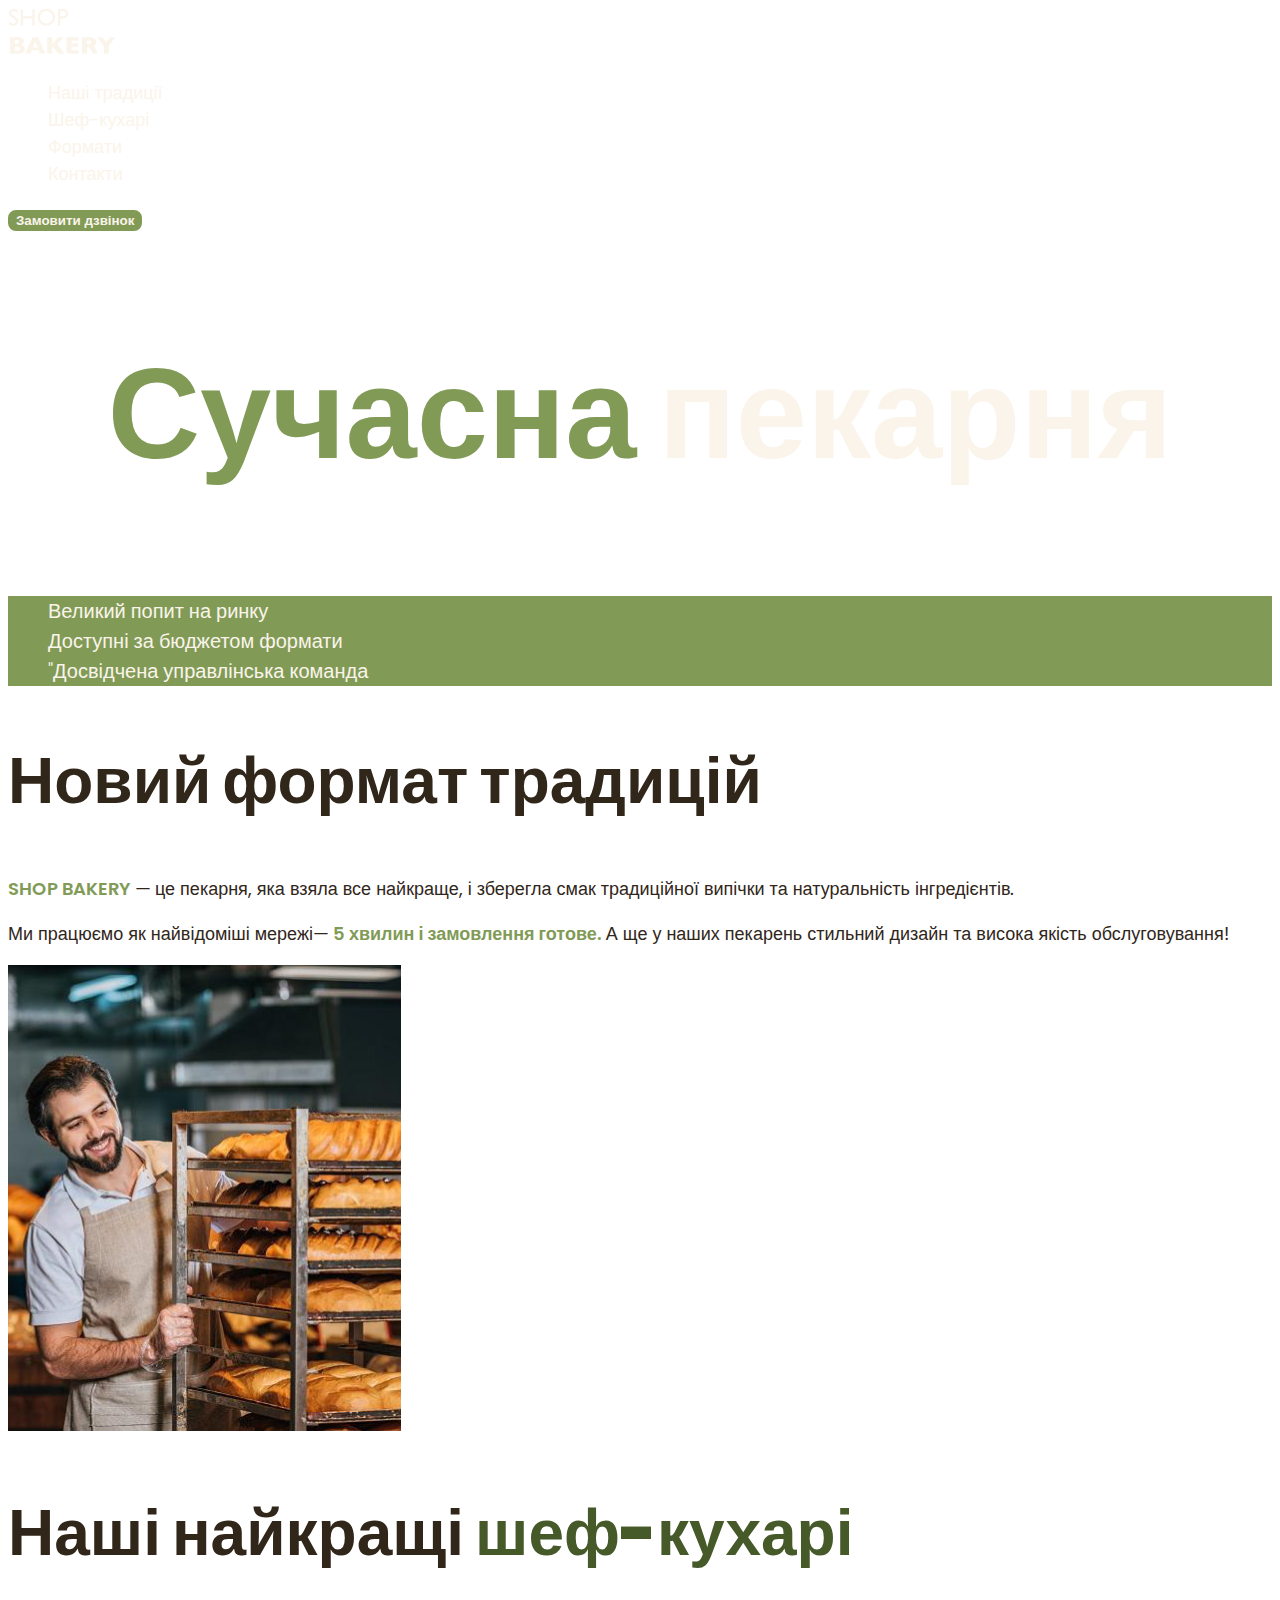
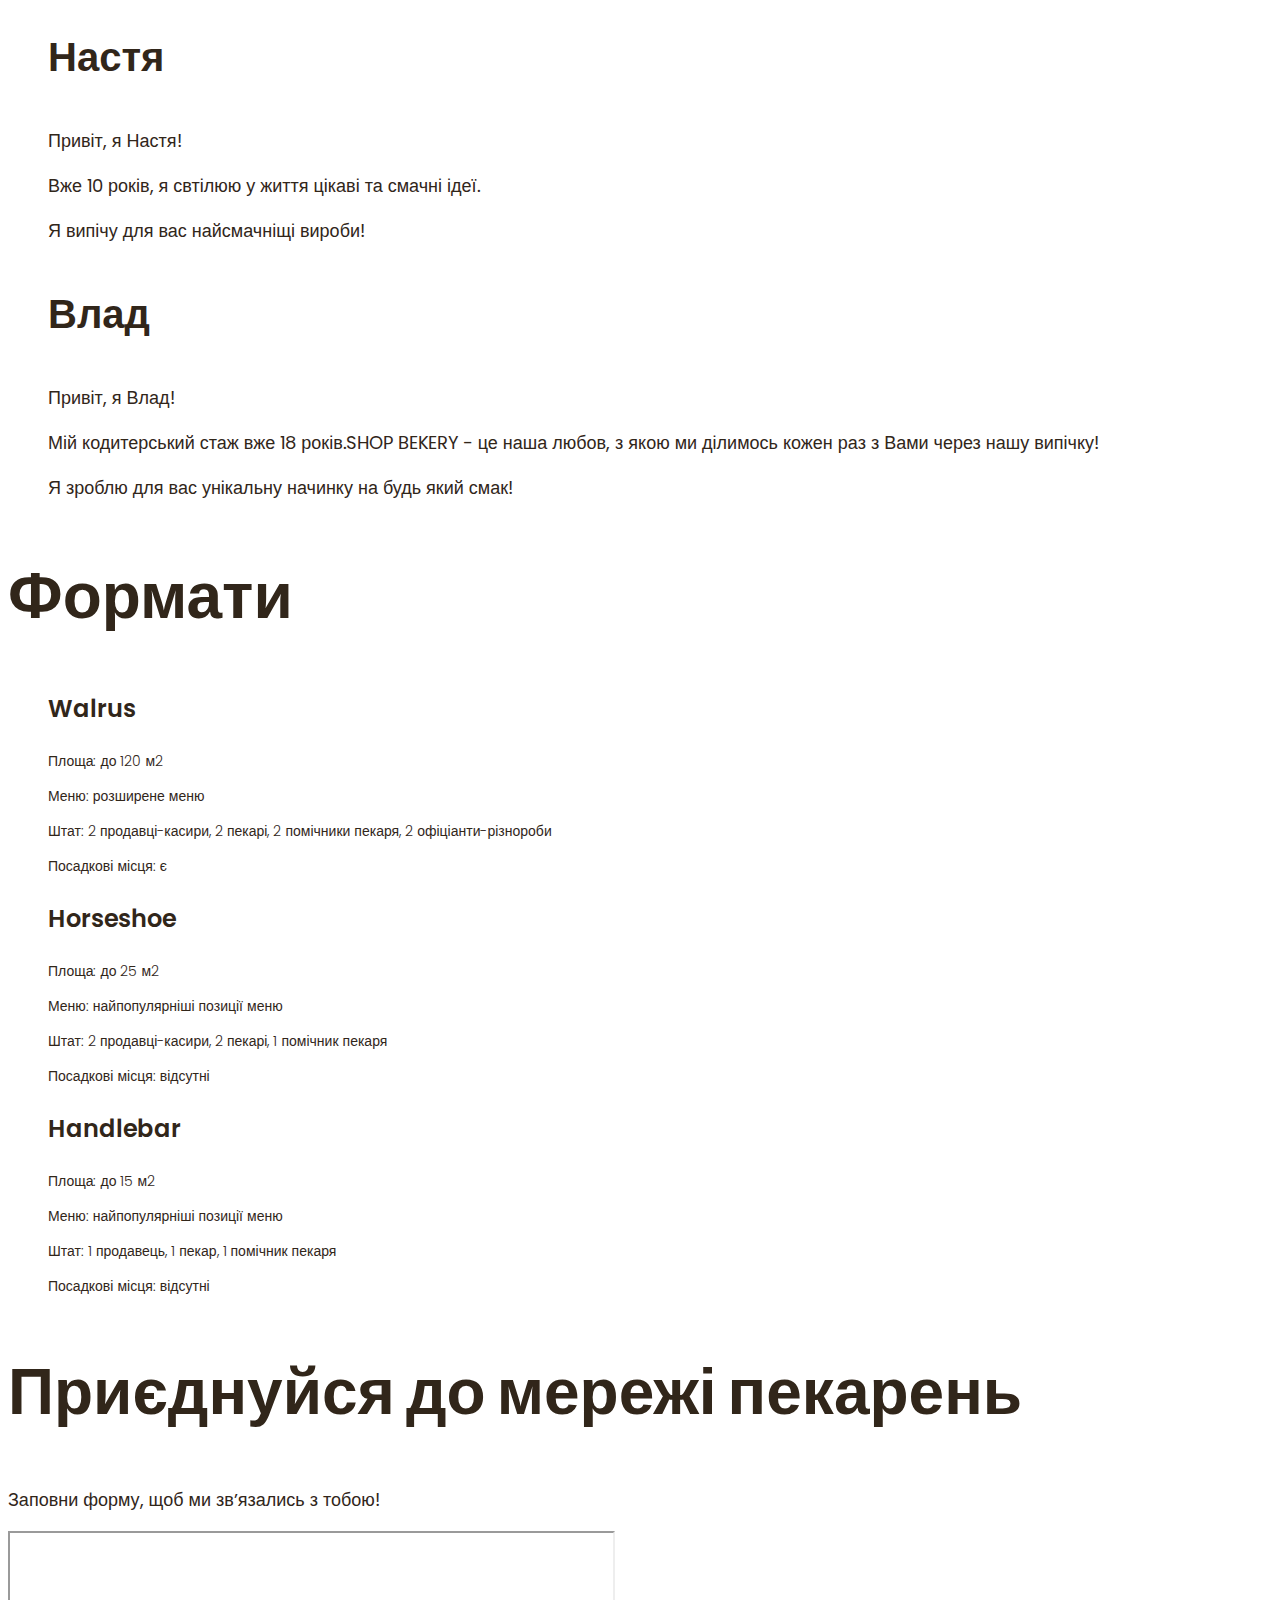
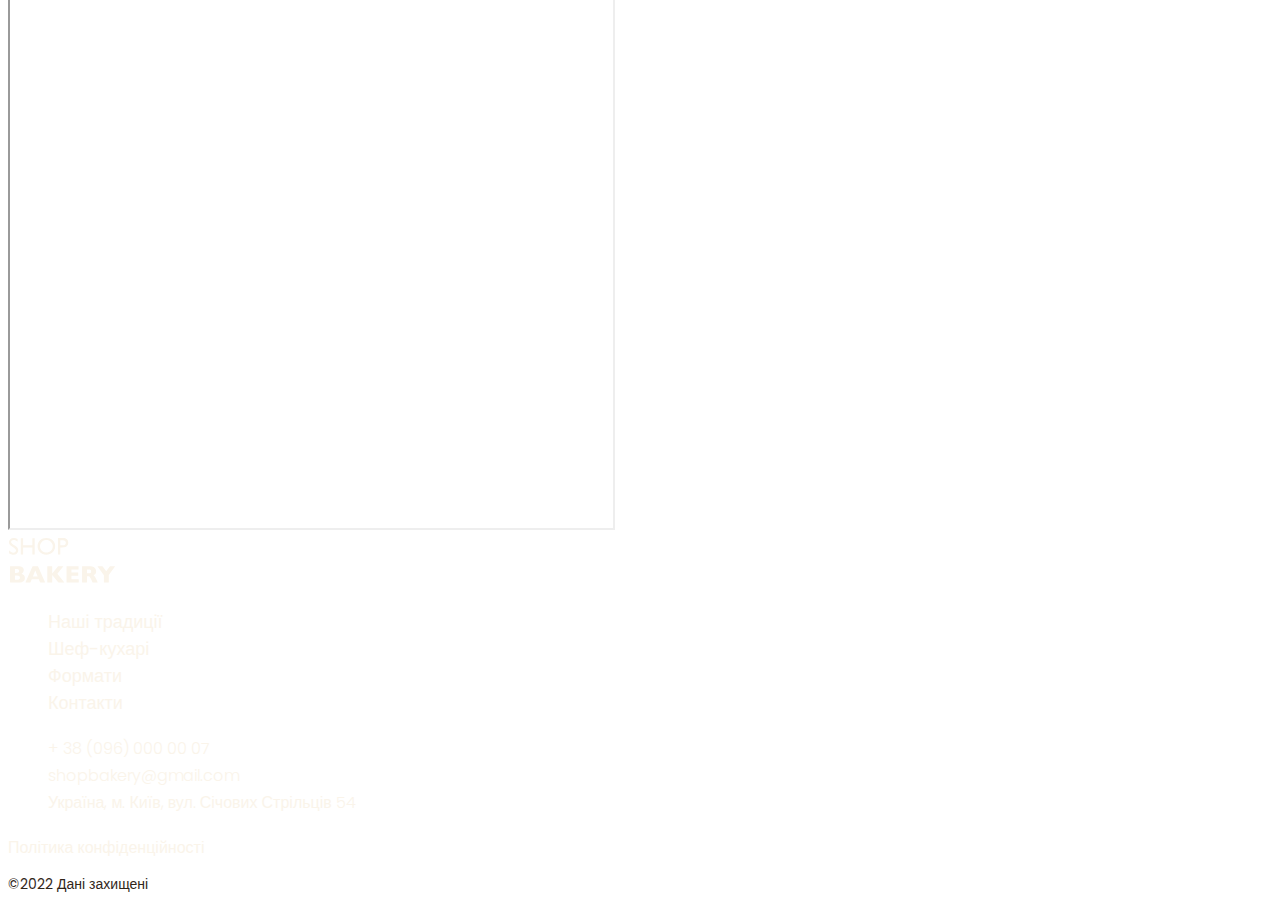
<file: index.html>
<!DOCTYPE html>
<html lang="uk">
  <head>
    <meta charset="UTF-8" />
    <meta name="viewport" content="width=device-width, initial-scale=1.0" />
    <title>Сучасна пекарня</title>
    <!-- Font -->
    <link rel="preconnect" href="https://fonts.googleapis.com" />
    <link rel="preconnect" href="https://fonts.gstatic.com" crossorigin />
    <link
      href="https://fonts.googleapis.com/css2?family=Inter:wght@300;400;700&family=Poppins:wght@300;400;600;900&display=swap"
      rel="stylesheet"
    />
    <!-- Styles -->
    <link rel="stylesheet" href="./css/style.css" />
  </head>
  <body>
    <header>
      <nav>
        <a href="./index.html">
          <img src="./images/logo.svg" alt="Логотип сучасної пекарні" />
        </a>
        <ul>
          <li><a class="link" href="#traditions-section">Наші традиції</a></li>
          <li><a class="link" href="#chefs-section">Шеф-кухарі</a></li>
          <li><a class="link" href="#formats-section">Формати</a></li>
          <li><a class="link" href="#contacts-section">Контакти</a></li>
        </ul>
      </nav>
      <button class="button" type="button">Замовити дзвінок</button>
    </header>
    <main>
      <section>
        <h1 class="hero-title"><span class="accent">Сучасна</span> пекарня</h1>
      </section>
      <section id="traditions-section">
        <ul class="advantages-list">
          <li class="advantages-item">Великий попит на ринку</li>
          <li class="advantages-item">Доступні за бюджетом формати</li>
          <li class="advantages-item">"Досвідчена управлінська команда</li>
        </ul>
        <h2 class="section-title">Новий формат традицій</h2>
        <p class="traditions-text">
          <span class="brand-uppercase">shop bakery</span> — це пекарня, яка взяла все найкраще, і
          зберегла смак традиційної випічки та натуральність інгредієнтів.
        </p>
        <p class="traditions-text">
          Ми працюємо як найвідоміші мережі—
          <span class="brand">5 хвилин і замовлення готове.</span> А ще у наших пекарень стильний
          дизайн та висока якість обслуговування!
        </p>
        <img src="./images/block2man.jpg" alt="Чоловік пекар посміхається дивиться на випічку" />
      </section>
      <section id="chefs-section">
        <h2 class="section-title">Наші найкращі <span class="accent">шеф-кухарі</span></h2>
        <ul>
          <li>
            <article>
              <h3 class="chef-title">Настя</h3>
              <p>Привіт, я Настя!</p>
              <p>Вже 10 років, я свтілюю у життя цікаві та смачні ідеї.</p>
              <p>Я випічу для вас найсмачніщі вироби!</p>
            </article>
          </li>
          <li>
            <article>
              <h3 class="chef-title">Влад</h3>
              <p>Привіт, я Влад!</p>
              <p>
                Мій кодитерський стаж вже 18 років.SHOP BEKERY - це наша любов, з якою ми ділимось
                кожен раз з Вами через нашу випічку!
              </p>
              <p>Я зроблю для вас унікальну начинку на будь який смак!</p>
            </article>
          </li>
        </ul>
      </section>
      <section id="formats-section">
        <h2 class="section-title">Формати</h2>
        <ul>
          <li>
            <article>
              <h3 class="formats-title" lang="en">Walrus</h3>
              <div class="format-text">
                <p>Площа: до 120 м2</p>
                <p>Меню: розширене меню</p>
                <p>Штат: 2 продавці-касири, 2 пекарі, 2 помічники пекаря, 2 офіціанти-різнороби</p>
                <p>Посадкові місця: є</p>
              </div>
            </article>
          </li>
          <li>
            <article>
              <h3 class="formats-title" lang="en">Horseshoe</h3>
              <div class="format-text">
                <p>Площа: до 25 м2</p>
                <p>Меню: найпопулярніші позиції меню</p>
                <p>Штат: 2 продавці-касири, 2 пекарі, 1 помічник пекаря</p>
                <p>Посадкові місця: відсутні</p>
              </div>
            </article>
          </li>
          <li>
            <article>
              <h3 class="formats-title" lang="en">Handlebar</h3>
              <div class="format-text">
                <p>Площа: до 15 м2</p>
                <p>Меню: найпопулярніші позиції меню</p>
                <p>Штат: 1 продавець, 1 пекар, 1 помічник пекаря</p>
                <p>Посадкові місця: відсутні</p>
              </div>
            </article>
          </li>
        </ul>
      </section>
      <section id="contacts-section">
        <h2 class="section-title">Приєднуйся до мережі пекарень</h2>
        <p>Заповни форму, щоб ми звʼязались з тобою!</p>
        <iframe
          src="https://www.google.com/maps/embed?pb=!1m18!1m12!1m3!1d2540.1640531314047!2d30.491233500000003!3d50.4566697!2m3!1f0!2f0!3f0!3m2!1i1024!2i768!4f13.1!3m3!1m2!1s0x40d4ce637bfe1717%3A0x5370c2254ad1b952!2z0YPQuy4g0KHQtdGH0LXQstGL0YUg0KHRgtGA0LXQu9GM0YbQvtCyLCA1NCwg0JrQuNC10LIsIDAyMDAw!5e0!3m2!1sru!2sua!4v1695084219573!5m2!1sru!2sua"
          width="603"
          height="595"
          allowfullscreen=""
          loading="lazy"
          referrerpolicy="no-referrer-when-downgrade"
        ></iframe>
      </section>
    </main>
    <footer>
      <nav>
        <a href="./index.html">
          <img src="./images/logo.svg" alt="Логотип сучасної пекарні" />
        </a>
        <ul>
          <li><a class="link" href="#traditions-section">Наші традиції</a></li>
          <li><a class="link" href="#chefs-section">Шеф-кухарі</a></li>
          <li><a class="link" href="#formats-section">Формати</a></li>
          <li><a class="link" href="#contacts-section">Контакти</a></li>
        </ul>
      </nav>
      <address>
        <ul>
          <li><a class="adress-link" href="tel:+380960000007">+ 38 (096) 000 00 07</a></li>
          <li>
            <a class="adress-link" href="mailto:shopbakery@gmail.com">shopbakery@gmail.com</a>
          </li>
          <li>
            <a class="adress-link" href="https://maps.app.goo.gl/4jJMo3dhJYnmSr639" target="_blank">
              Україна, м. Київ, вул. Січових Стрільців 54</a
            >
          </li>
          <li>
            <a href="#"></a>
            <!-- facebook -->
          </li>
          <li>
            <a href="#"></a>
            <!-- instagram -->
          </li>
        </ul>
        <a class="adress-link" target="_blank">Політика конфіденційності</a>
        <p class="adress-copyright">&copy;2022 Дані захищені</p>
      </address>
    </footer>
  </body>
</html>
</file>
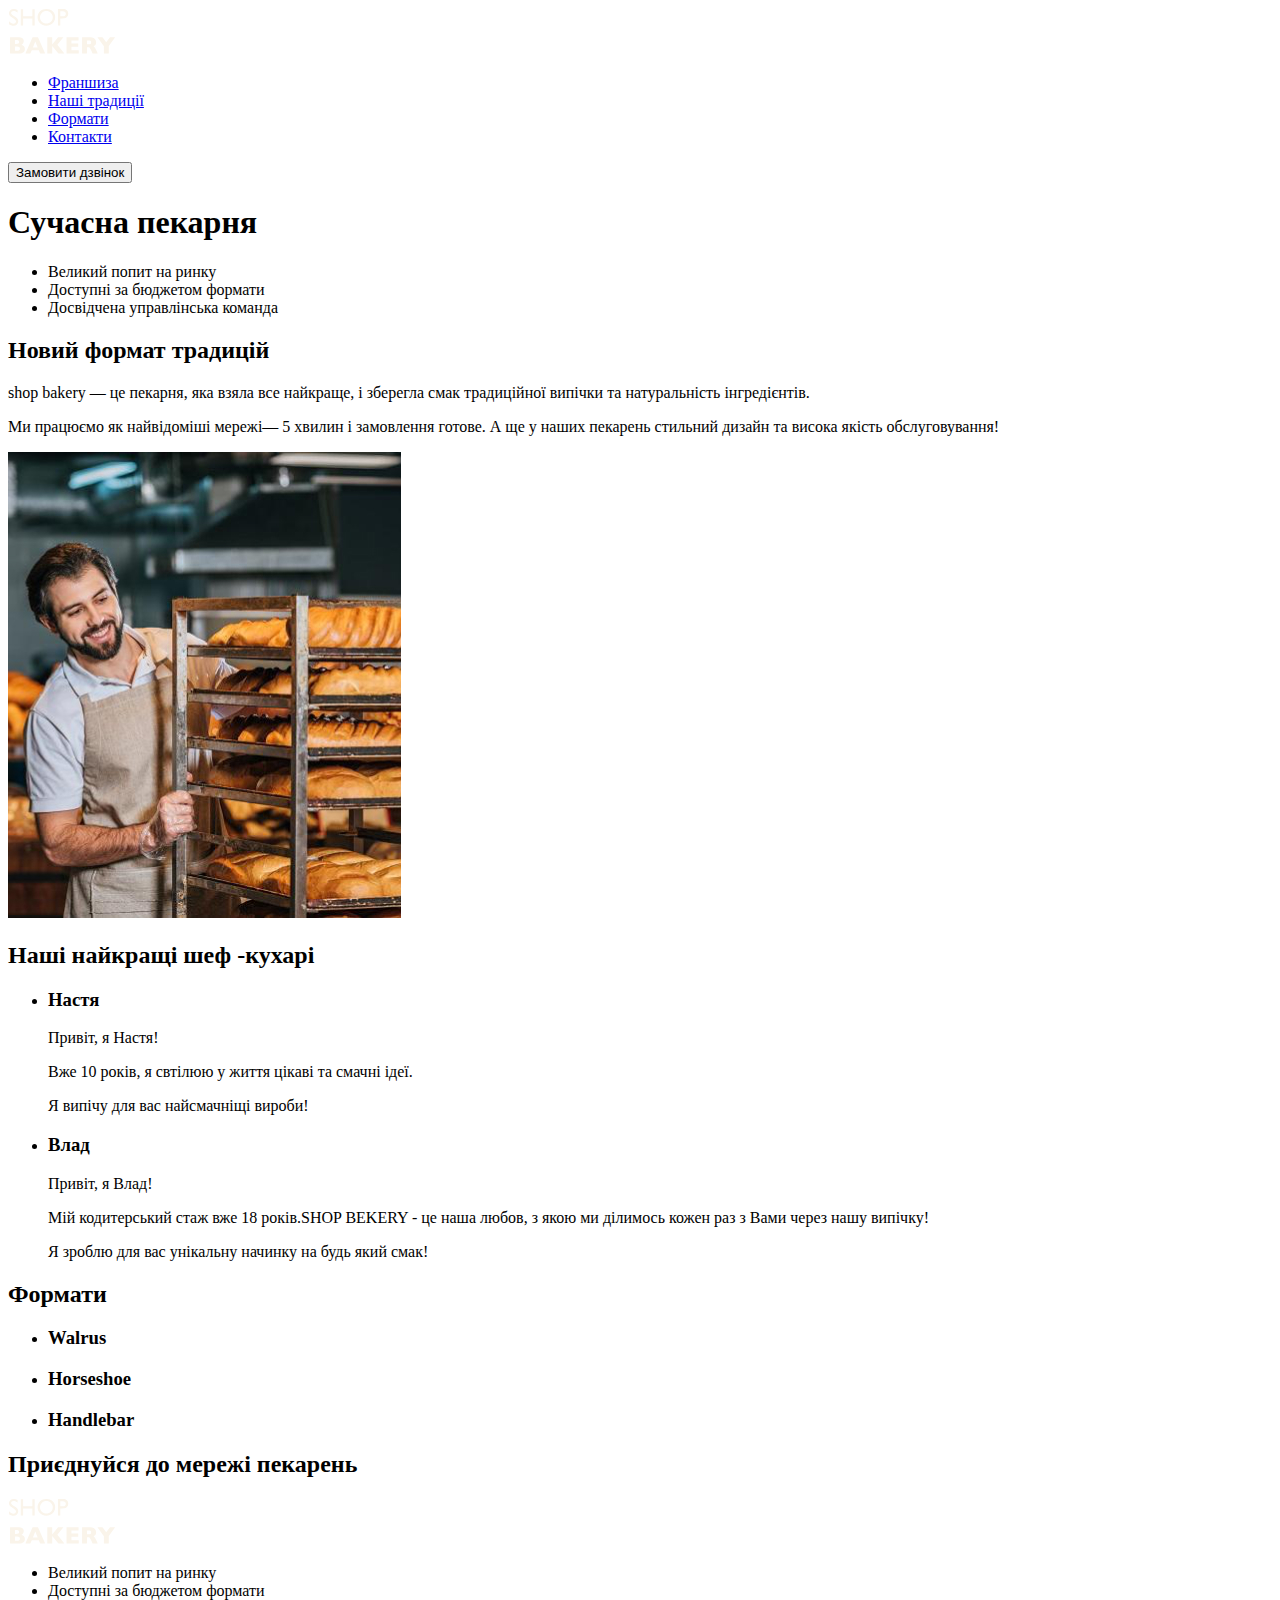
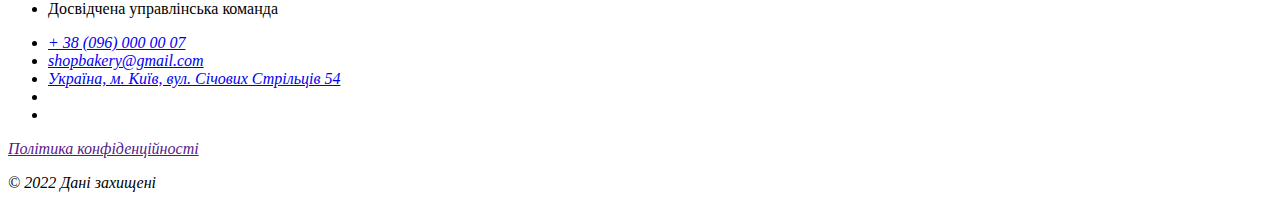
<file: Pr/index.html>
<!DOCTYPE html>
<html lang="uk">
  <head>
    <meta charset="UTF-8" />
    <meta name="viewport" content="width=device-width, initial-scale=1.0" />
    <title>Сучасна пекарня</title>
  </head>
  <body>
    <header>
      <nav>
        <a href="#">
          <img src="./images/logo.svg" alt="Логотип сучасної пекарні" />
        </a>
        <ul>
          <li><a href="#">Франшиза</a></li>
          <li><a href="#">Наші традиції</a></li>
          <li><a href="#">Формати</a></li>
          <li><a href="#">Контакти</a></li>
        </ul>
      </nav>
      <button type="button">Замовити дзвінок</button>
    </header>
    <main>
      <section>
        <h1>Сучасна пекарня</h1>
      </section>
      <section>
        <ul>
          <li>Великий попит на ринку</li>
          <li>Доступні за бюджетом формати</li>
          <li>Досвідчена управлінська команда</li>
        </ul>
        <h2>Новий формат традицій</h2>
        <p>
          <span>shop bakery</span> — це пекарня, яка взяла все найкраще, і зберегла смак традиційної
          випічки та натуральність інгредієнтів.
        </p>
        <p>
          Ми працюємо як найвідоміші мережі— <span>5 хвилин і замовлення готове.</span> А ще у наших
          пекарень стильний дизайн та висока якість обслуговування!
        </p>
        <img src="./images/block2man.jpg" alt="Чоловік пекар посміхається дивиться на випічку">
      </section>
      <section>
        <h2>Наші найкращі шеф -кухарі</h2>
        <ul>
          <li>
            <article>
              <h3>Настя</h3>
              <p>Привіт, я Настя!</p>
              <p>Вже 10 років, я свтілюю у життя цікаві та смачні ідеї.</p>
              <p>Я випічу для вас найсмачніщі вироби!</p>
            </article>
          </li>
          <li>
            <article>
              <h3>Влад</h3>
              <p>Привіт, я Влад!</p>
              <p>
                Мій кодитерський стаж вже 18 років.SHOP BEKERY - це наша любов, з якою ми ділимось
                кожен раз з Вами через нашу випічку!
              </p>
              <p>Я зроблю для вас унікальну начинку на будь який смак!</p>
            </article>
          </li>
        </ul>
      </section>
      <section>
        <h2>Формати</h2>
        <ul>
          <li>
            <article>
              <h3>Walrus</h3>
            </article>
          </li>
          <li>
            <article>
              <h3>Horseshoe</h3>
            </article>
          </li>
          <li>
            <article>
              <h3>Handlebar</h3>
            </article>
          </li>
        </ul>
      </section>
      <section>
        <h2>Приєднуйся до мережі пекарень</h2>
      </section>
    </main>
    <footer>
      <nav>
        <a href="#">
          <img src="./images/logo.svg" alt="Логотип сучасної пекарні" />
        </a>
        <ul>
          <li>Великий попит на ринку</li>
          <li>Доступні за бюджетом формати</li>
          <li>Досвідчена управлінська команда</li>
        </ul>
      </nav>
      <address>
        <ul>
          <li><a href="tel:+380960000007">+ 38 (096) 000 00 07</a></li>
          <li><a href="mailto:shopbakery@gmail.com">shopbakery@gmail.com</a></li>
          <li>
            <a href="https://maps.app.goo.gl/4jJMo3dhJYnmSr639" target="_blank">
              Україна, м. Київ, вул. Січових Стрільців 54</a>
          </li>
          <li>
            <a href="#"></a>
            <!-- facebook -->
          </li>
          <li>
            <a href="#"></a>
            <!-- instagram -->
          </li>
        </ul>
        <a href="" target="_blank">Політика конфіденційності</a>
        <p>© 2022 Дані захищені</p>
      </address>
    </footer>
  </body>
</html>
</file>
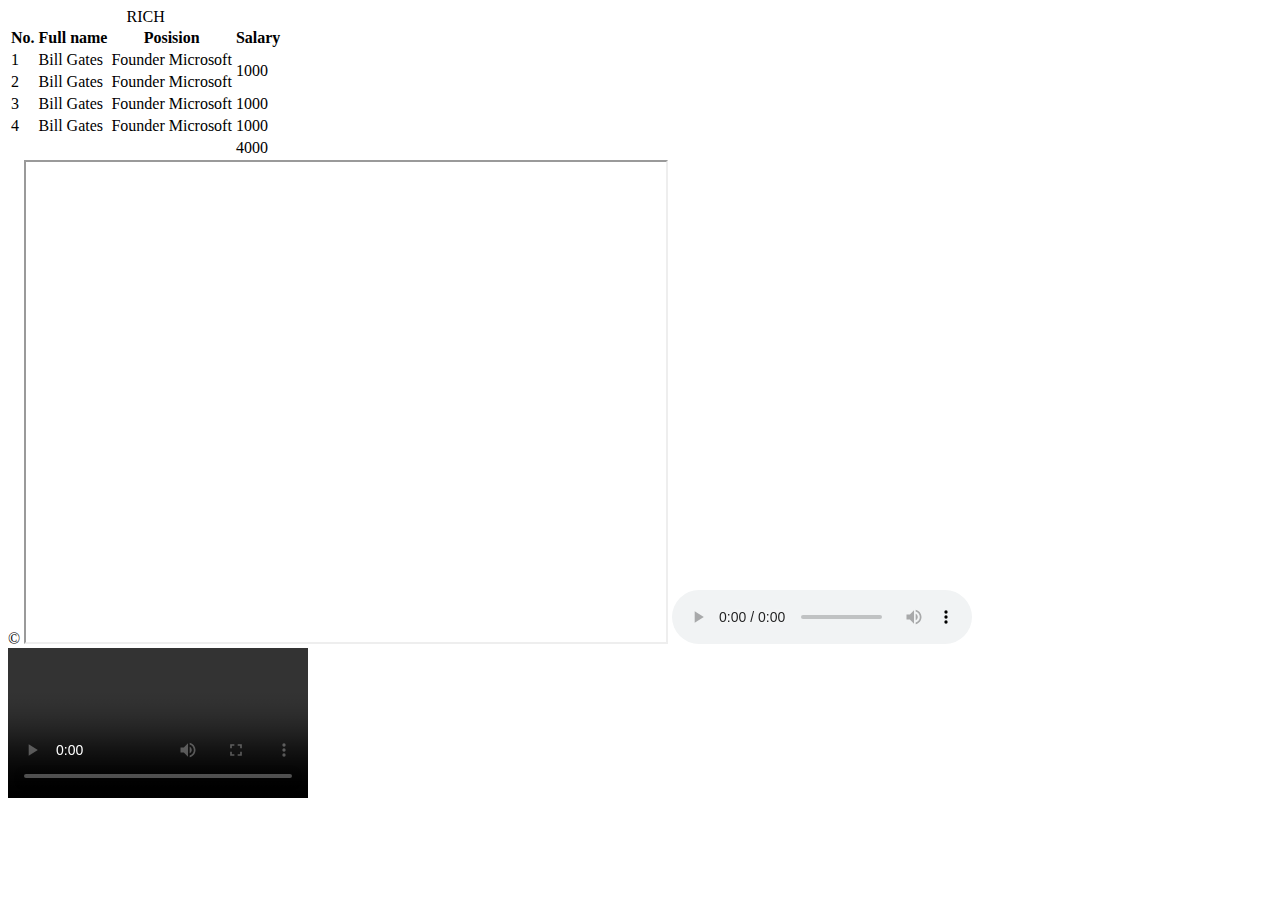
<file: test.html>
<!DOCTYPE html>
<html lang="en">
  <head>
    <meta charset="UTF-8" />
    <meta name="viewport" content="width=device-width, initial-scale=1.0" />
    <title>Document</title>
  </head>
  <body>
    <!-- test table -->
    <table>
      <caption>
        RICH
      </caption>
      <thead>
        <tr>
          <th>No.</th>
          <th>Full name</th>
          <th>Posision</th>
          <th>Salary</th>
        </tr>
      </thead>
      <tbody>
        <tr>
          <td>1</td>
          <td>Bill Gates</td>
          <td>Founder Microsoft</td>
          <td rowspan="2">1000</td>
        </tr>
        <tr>
          <td>2</td>
          <td>Bill Gates</td>
          <td>Founder Microsoft</td>
          <!-- <td>1000</td> -->
        </tr>
        <tr>
          <td>3</td>
          <td>Bill Gates</td>
          <td colspan="">Founder Microsoft</td>
          <td>1000</td>
        </tr>
        <tr>
          <td>4</td>
          <td>Bill Gates</td>
          <td>Founder Microsoft</td>
          <td>1000</td>
        </tr>
      </tbody>
      <tfoot>
        <tr>
          <td></td>
          <td></td>
          <td></td>
          <td>4000</td>
        </tr>
      </tfoot>
    </table>
    &copy;
    <iframe
      src="https://www.google.com/maps/d/embed?mid=1d-oT4rv6Yn4BQ7ZpvKsa5-Ez4hY&hl=en_US&ehbc=2E312F"
      width="640"
      height="480"
    ></iframe>
    <audio controls>
        <source src=""></source>
    </audio>
    <video controls></video>
    <source src="" type="video/webm"></source>
     <source src="" type="video/mp4"></source>
  </body>
</html>
</file>
<file: css/style.css>
/* .main-title {
}
.button-order {
}
.button [:disabled]{

}
.main-section > h1{
button.button[type;"button"]{
}
    
background: linear-gradient(102.76deg, rgba(18, 18, 17, 0.78) 2.03%, rgba(18, 18, 17, 0.6) 58.46%, rgba(18, 18, 17, 0) 90.36%);
*/
:root {
  --color-brand: #819b57;
  --color-brand-dark: #465929;
  --color-premary-light: #faf4ea;
  --color-premary-dark: #31261a;
}
/* Base */
body {
  color: var(--color-premary-dark);
  font-family: 'Poppins', sans-serif;
  font-size: 18px;
  font-weight: 400;
  line-height: 1.5;
}
address {
  font-style: normal;
}
ul {
  list-style-type: none;
}
/* button */
.button {
  font-weight: 600;
  cursor: pointer;
  color: var(--color-premary-light);
  background-color: var(--color-brand);
  border: 2px solid var(--color-brand);
  border-radius: 8px;
}

.button:hover {
  background-color: transparent;
  color: var(--color-brand-dark);
}
/* Link */
.link {
  color: var(--color-premary-light);
  text-decoration: none;
}
.link:hover {
  color: var(--color-brand);
  font-weight: 600;
}
/* Hero section */
.hero-title {
  color: var(--color-premary-light);
  font-weight: 900;
  text-align: center;
  font-size: 128px;
}
.hero-title .accent {
  color: var(--color-brand);
}
/* Advantages section */
.advantages-list {
  color: var(--color-premary-light);
  background-color: var(--color-brand);
}
.section-title {
  font-size: 64px;
  font-weight: 900;
  line-height: 1.3;
}
.section-title .accent {
  color: var(--color-brand-dark);
}
.advantages-item {
  font-size: 20px;
  font-weight: 300;
}
/* traditionssection */

.traditions-text .brand {
  color: var(--color-brand);
  font-weight: 600;
}

.brand-uppercase {
  text-transform: uppercase;
  color: var(--color-brand);
  font-weight: 600;
}
/* chef section */
.chef-title {
  font-size: 40px;
  font-weight: 600;
}
/* formats section */
.formats-title {
  font-size: 24px;
  font-weight: 600;
}
.format-text {
  font-size: 14px;
  font-weight: 300;
}
/* footer */
.adress-link {
  text-decoration: none;
  color: var(--color-premary-light);
  font-size: 16px;
  font-weight: 300;
}
.adress-link:hover {
  color: var(--color-brand);
}
.adress-copyright {
  font-size: 14px;
}
</file>
